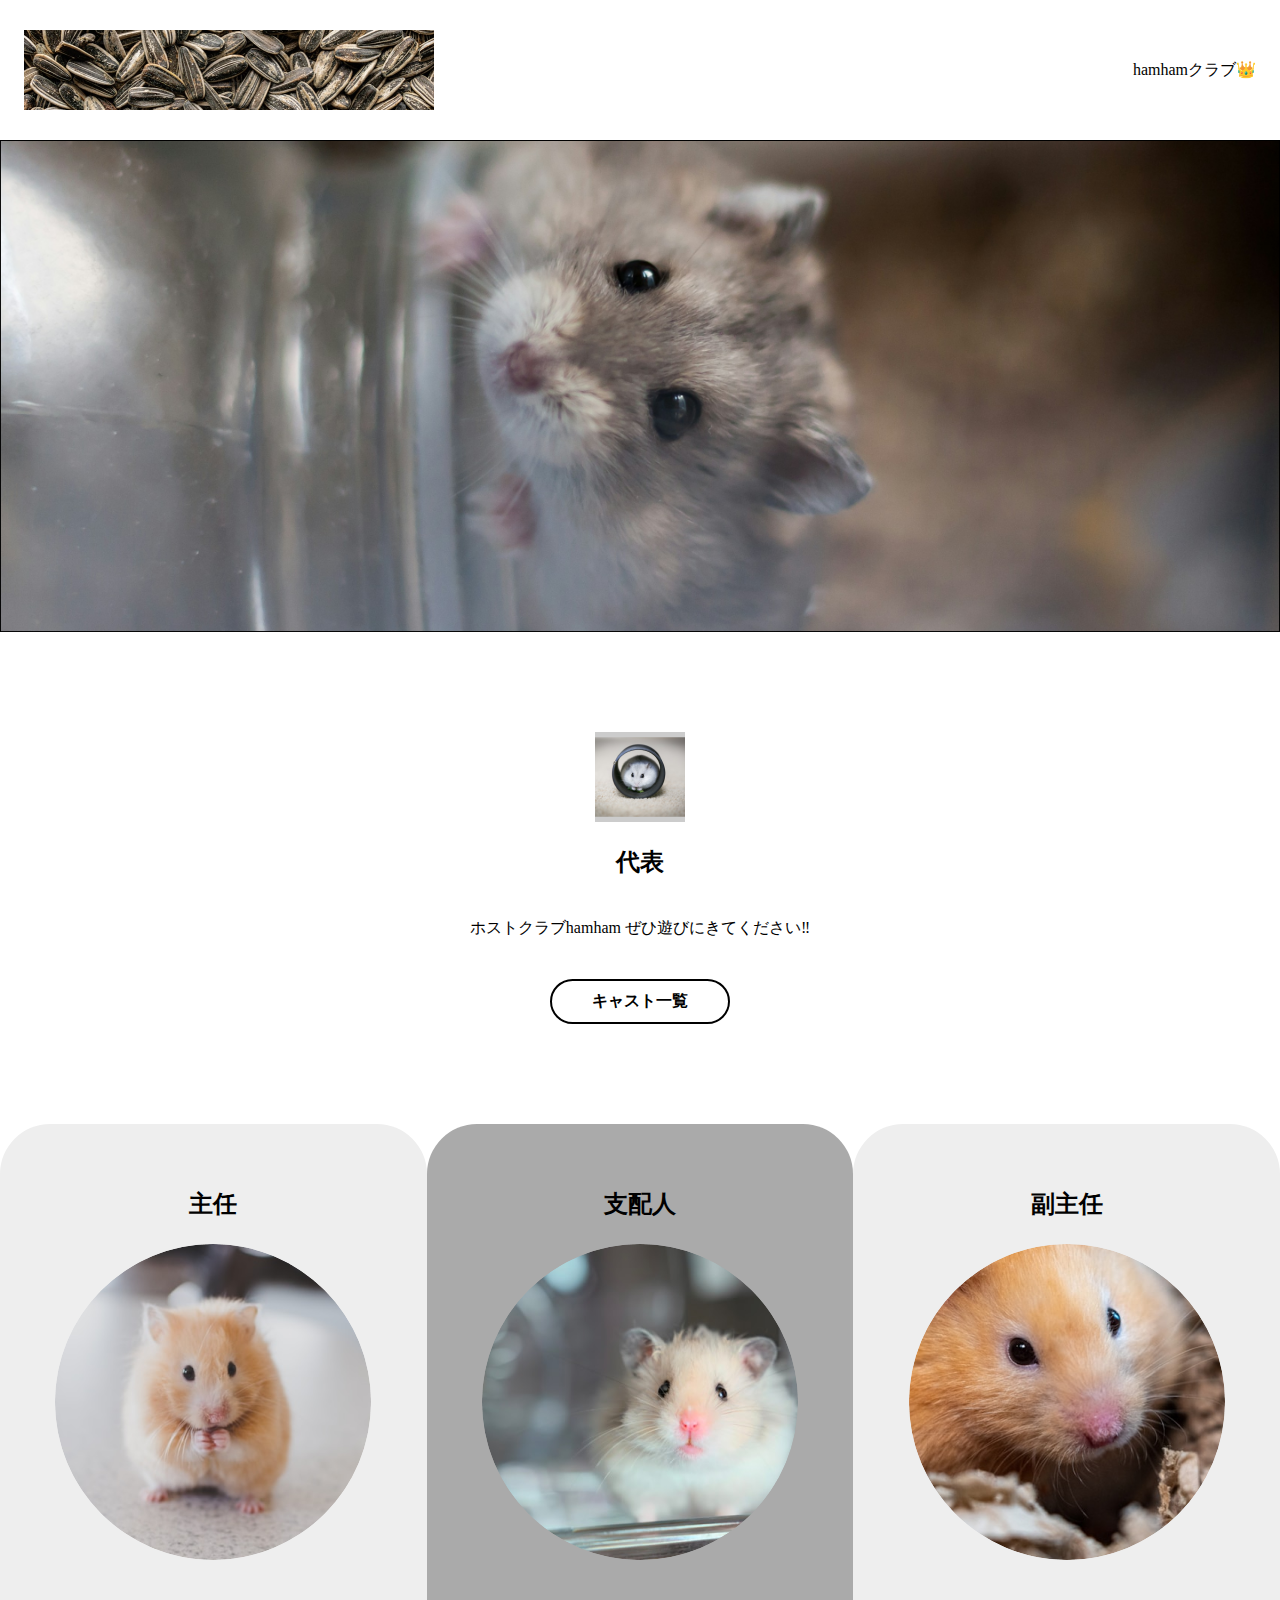
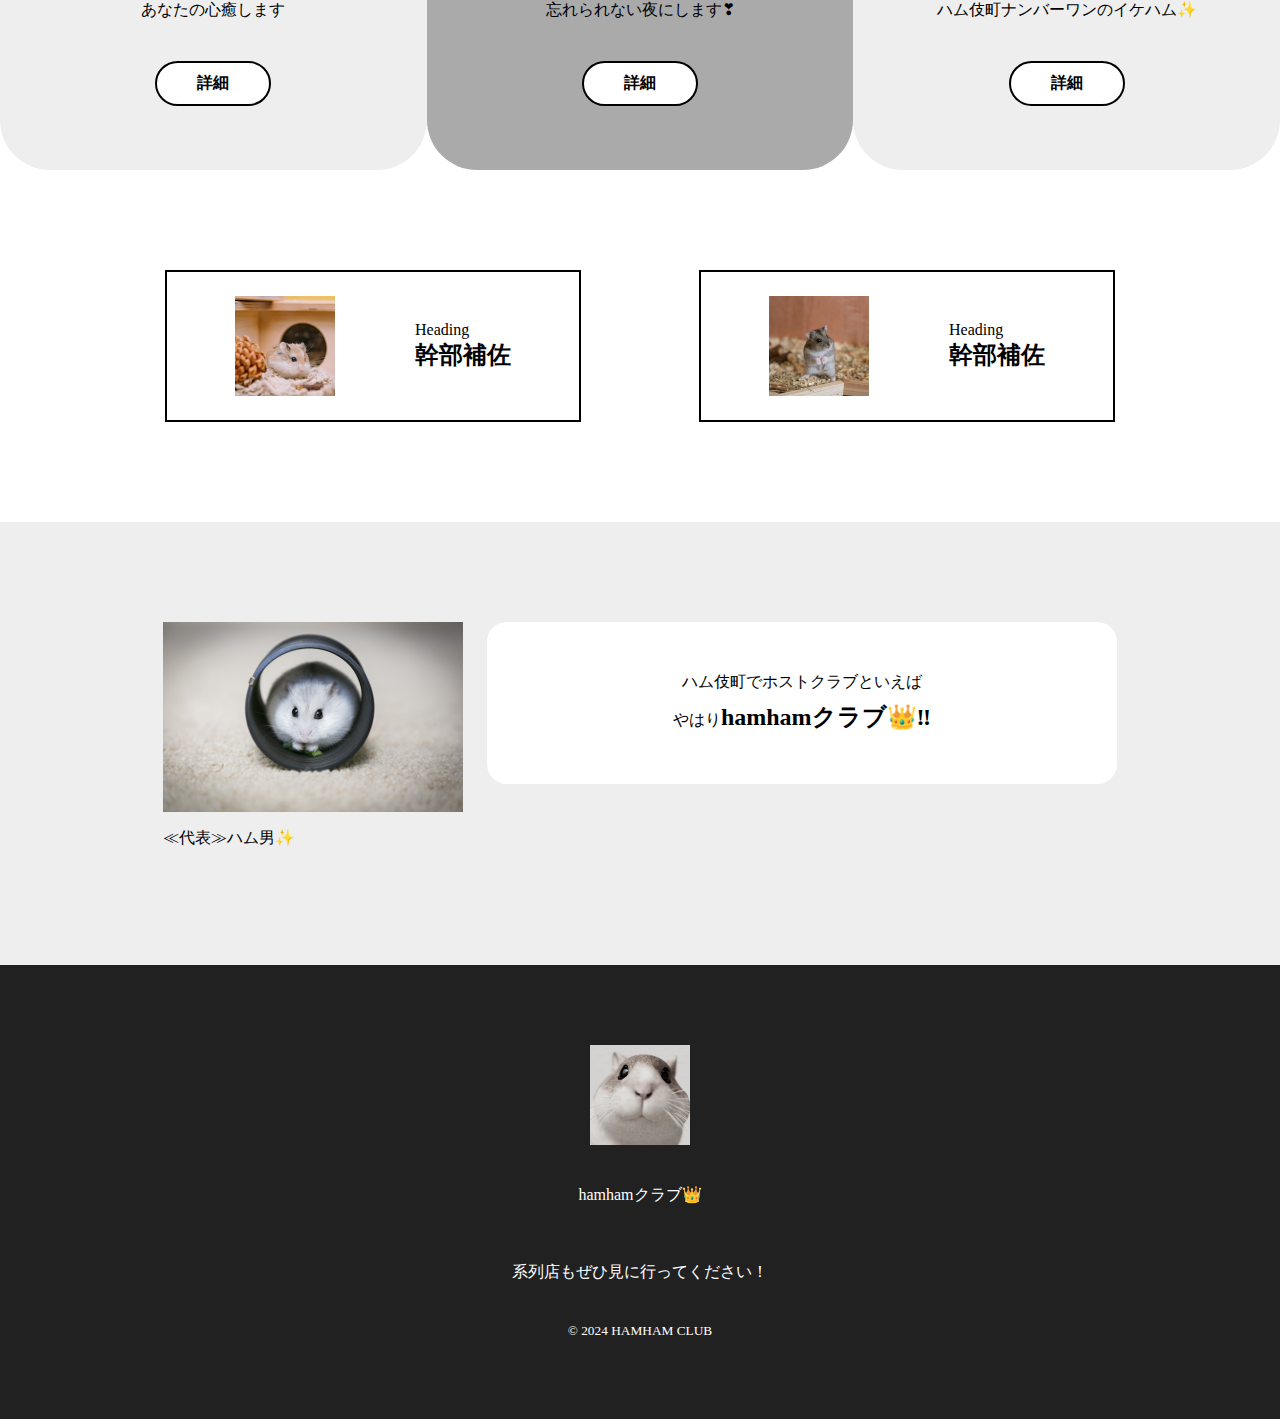
<file: design/index.html>
<!doctype html>
<html lang="ja">
  <head>
    <meta charset="utf-8">
    <title>LP-simple_01</title>
    <link rel="stylesheet" href="css/style.css">
  </head>

  <body>
    <header>
      <h1>
        <a href="#">
          <img src="img/hm10.png" alt="logo">
        </a>
      </h1>
      <p>hamhamクラブ👑</p>
    </header>

    <main>
      <img class="main-visual" src="img/hm02.png" alt="メインビジュアル">

      <div id="about">
        <img src="img/hm03.png" alt="画像">
        <h2>代表</h2>
        <p>ホストクラブhamham
          ぜひ遊びにきてください‼</p>
        <a class="btn" href="#">キャスト一覧</a>
      </div><!-- /#about -->

      <div id="feature">
        <ul class="list">
          <li class="item">
            <h2>主任</h2>
            <img src="img/hm04.png" alt="特長１">
            <p>あなたの心癒します</p>
            <a class="btn" href="#">詳細</a>
          </li>
          <li class="item">
            <h2>支配人</h2>
            <img src="img/hm05.png" alt="特長２">
            <p>忘れられない夜にします❣</p>
            <a class="btn" href="#">詳細</a>
          </li>
          <li class="item">
            <h2>副主任</h2>
            <img src="img/hm06.png" alt="特長３">
            <p>ハム伎町ナンバーワンのイケハム✨</p>
            <a class="btn" href="#">詳細</a>
          </li>
        </ul>
      </div><!-- /#feature -->

      <div id="links">
        <a class="link" href="#">
          <img src="img/hm07.png" alt="リンク１">
          <h2>
            <span>Heading</span>
            幹部補佐
          </h2>
        </a>
        <a class="link" href="#">
          <img src="img/hm08.png" alt="リンク１">
          <h2>
            <span>Heading</span>
            幹部補佐
          </h2>
        </a>
      </div><!-- /#links -->

      <aside>
        <div class="inner">
          <div class="img-text">
            <img src="img/hm09.png" alt="画像">
            <p>≪代表≫ハム男✨</p>
          </div>

          <div class="link-boxes">
            <a class="link-box" href="#">
              <p>ハム伎町でホストクラブといえば</p>
              <p class="tel">やはり<span>hamhamクラブ👑‼</span></p>
            </a>
          </div>
        </div>
      </aside>
    </main>

    <footer>
      <img src="img/hm01.png" alt="logo">
      <p class="site-name">hamhamクラブ👑</p>
      <p>系列店もぜひ見に行ってください！</p>
      <small class="copyright">&copy; 2024 HAMHAM CLUB</small>
    </footer>
  </body>
</html>
</file>
<file: design/css/style.css>
@charset "utf-8";

* {
  box-sizing: border-box;
}

body {
  margin: 0;
}

h2 {
  margin: 0;
}

img {
  max-width: 100%;
  vertical-align: bottom;
}

/* .btn */
.btn {
  display: block;
  padding: 10px 40px;
  border: 2px solid #000;
  border-radius: 25px;
  text-decoration: none;
  font-weight: bold;
  background: #fff;
  color: #000;
  transition: .3s;
}
.btn:hover {
  background: #000;
  color: #fff;
}


/********************
* header
*********************/
header {
  display: flex;
  justify-content: space-between;
  align-items: center;
  width: 100%;
  height: 140px;
  padding: 0 24px;
}

/********************
* main
*********************/
/* COMMON */
#about,
#feature,
#links,
aside {
  margin-top: 100px;
}

/* .main-visual */
.main-visual {
  display: block;
  margin: auto;
}

/* #about */
#about {
  display: flex;
  flex-direction: column;
  align-items: center;
  gap: 24px;
}

/* #feature */
.list {
  display: flex;
  justify-content: center;
  margin: 0;
  padding: 0;
}
.item {
  width: 480px;
  padding: 64px 24px;
  background: #eee;
  display: flex;
  flex-direction: column;
  align-items: center;
  gap: 24px;
  border-radius: 50px;
}
.item:nth-of-type(2) {
  background: #aaa;
}
.item img {
  border-radius: 50%;
}

/* #links */
#links {
  display: flex;
  justify-content: center;
  gap: 118px;
}
.link {
  width: 416px;
  height: 152px;
  display: flex;
  justify-content: center;
  align-items: center;
  gap: 80px;
  border: 2px solid #000;
  text-decoration: none;
  color: #000;
}
.link:hover {
  opacity: .8;
}
.link h2 {
  font-size: 24px;
}
.link h2 span {
  font-weight: normal;
  font-size: 16px;
  display: block;
}

/* aside */
aside {
  background: #eee;
  padding: 100px;
}
aside .inner {
  display: flex;
  justify-content: center;
  gap: 24px;
}
.link-boxes {
  display: flex;
  flex-direction: column;
  gap: 40px;
}
.link-box {
  width: 630px;
  height: 162px;
  background: #fff;
  border-radius: 20px;
  display: flex;
  flex-direction: column;
  align-items: center;
  justify-content: center;
  gap: 8px;
  text-decoration: none;
  color: #000;
}
.link-box:hover {
  background: #fafafa;
}
.link-box p {
  margin: 0;
}
.link-box span {
  font-size: 24px;
  font-weight: bold;
}


/********************
* footer
*********************/
footer {
  display: flex;
  flex-direction: column;
  align-items: center;
  gap: 24px;
  background: #212121;
  color: #fff;
  padding: 80px 0;
  text-align: center;
}
</file>
